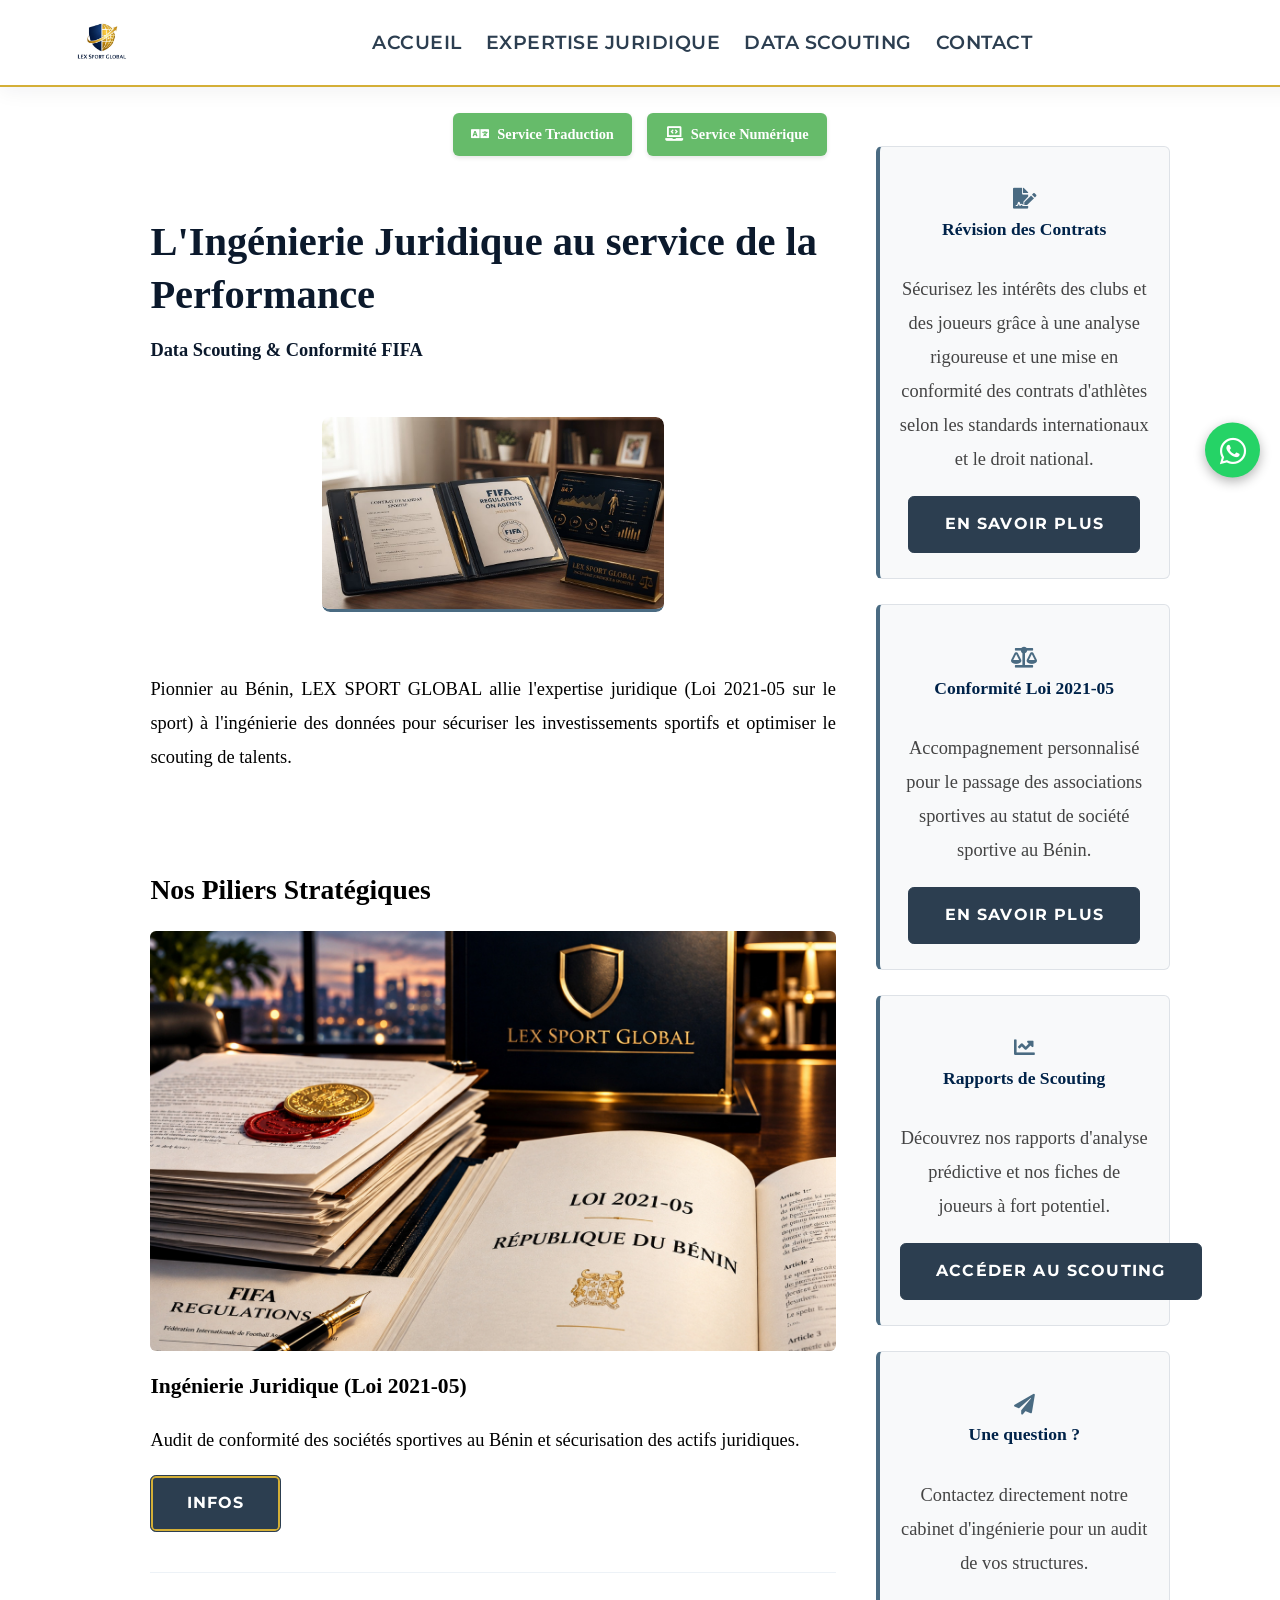
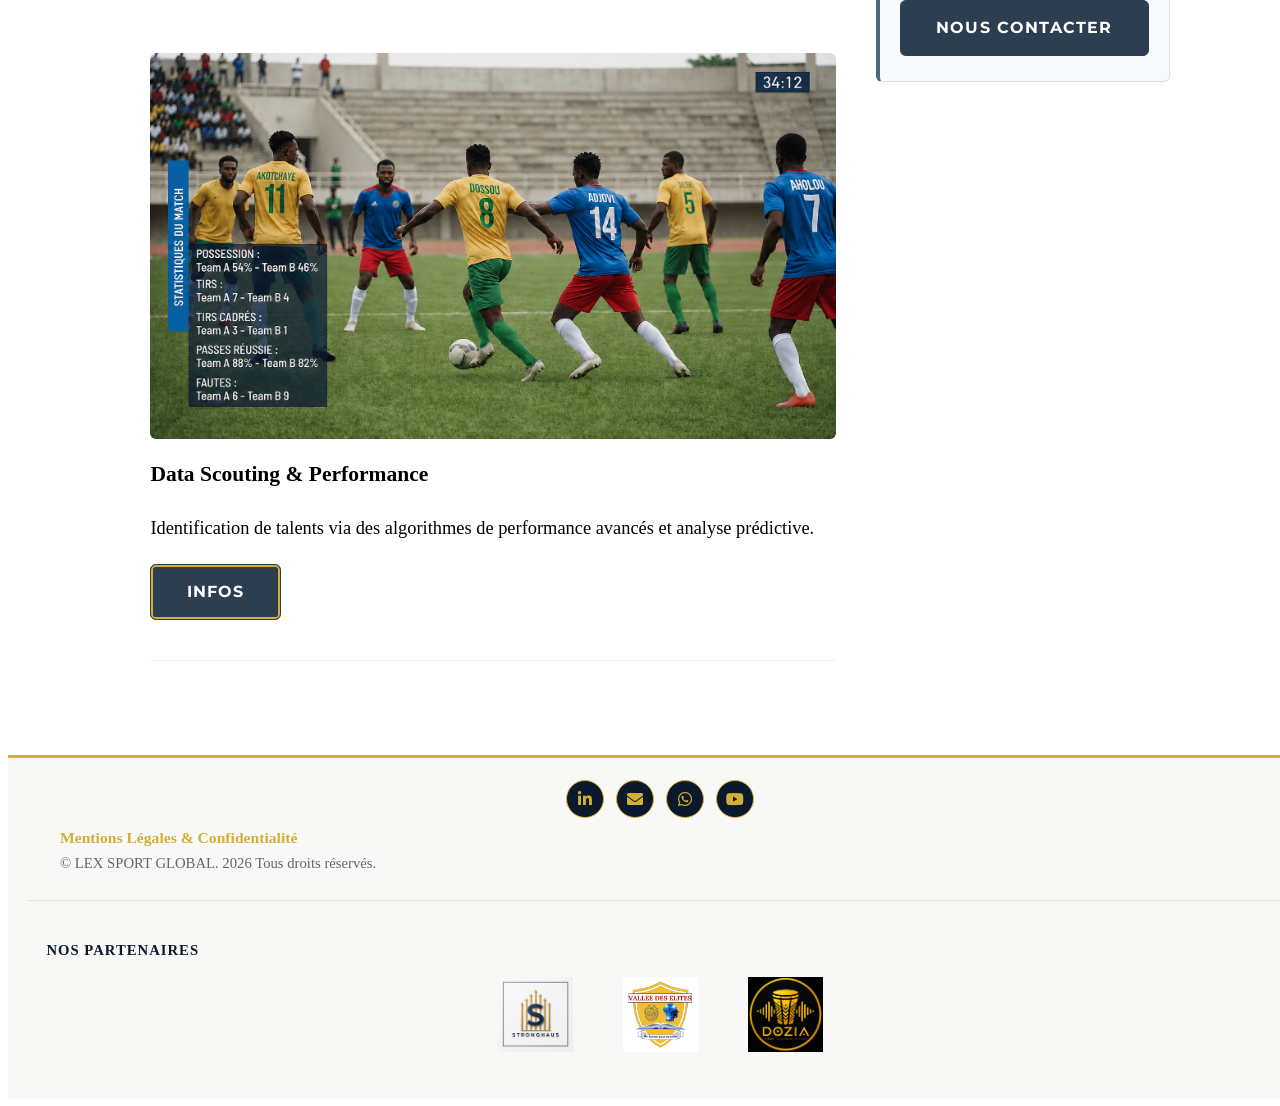
<file: index.html>
<!DOCTYPE HTML>
<html lang="fr">
	<head>
		<title>Lex Sport Global | Droit • Data • Performance</title>
		<meta charset="utf-8" />
		<meta name="viewport" content="width=device-width, initial-scale=1, user-scalable=no" />

	<!-- FAVICONS -->
		<link rel="icon" type="image/x-icon" href="images/favicon.ico">
		<link rel="icon" type="image/svg+xml" href="images/favicon.svg">
		<link rel="apple-touch-icon" href="images/apple-touch-icon.png">
		
		<link rel="stylesheet" href="assets/css/fontawesome-all.min.css" />
		<link rel="stylesheet" href="assets/css/main.css" />

		<!-- Styles spécifiques pour la disposition 70/30 & Ajustements Bannière -->
		<style>
			/* Agencement 70/30 pour ordinateurs et grands écrans */
			@media screen and (min-width: 981px) {
				.page-layout-container {
					display: flex;
					gap: 40px;
					align-items: flex-start;
				}
				.main-content-70 {
					flex: 0 0 70%;
					max-width: 70%;
				}
				.sidebar-30 {
					flex: 0 0 30%;
					max-width: 30%;
				}
			}

			/* Repli sur 100% de largeur pour tablettes et mobiles */
			@media screen and (max-width: 980px) {
				.page-layout-container {
					display: block;
				}
				.main-content-70,
				.sidebar-30 {
					width: 100%;
					max-width: 100%;
				}
				.sidebar-30 {
					margin-top: 40px;
				}
			}

			/* Style conteneur d'encadré pour la colonne de droite (Centré et couleurs sobres) */
			.sidebar-box {
				background-color: #f8f9fa;
				border: 1px solid rgba(0, 35, 73, 0.1);
				border-left: 4px solid #4A6B82; /* Remplacement de l'or par un bleu ardoise sobre */
				padding: 25px 20px;
				border-radius: 6px;
				margin-bottom: 25px;
				text-align: center; 
				
				/* Centre les textes et éléments internes */
				display: flex;
				flex-direction: column;
				align-items: center;
				justify-content: center;
			}
			.sidebar-box h3 {
				color: #002349;
				margin-bottom: 12px;
				font-size: 1.1rem;
				text-align: center;
				width: 100%;
			}
			.sidebar-box h3 i {
				display: block;
				margin: 0 auto 8px auto;
				color: #4A6B82; /* Icône sobre harmonisée */
				font-size: 1.3rem;
			}
			.sidebar-box p {
				font-size: 0.9rem;
				line-height: 1.6;
				color: #444;
				text-align: center;
				margin-bottom: 20px;
			}
			
			/* Centrage et harmonisation sobre des boutons de la sidebar */
			.sidebar-box .button {
				display: inline-flex;
				align-items: center;
				justify-content: center;
				margin: 0 auto;
				background-color: #2C3E50 !important; /* Gris-bleu foncé neutre et professionnel */
				color: #ffffff !important;
				border: 1px solid #2C3E50 !important;
				box-shadow: none !important;
				transition: background-color 0.3s ease, border-color 0.3s ease;
			}
			.sidebar-box .button:hover {
				background-color: #1A252F !important;
				border-color: #1A252F !important;
			}

			/* --- CORRECTION : Suppression des puces sur les actions --- */
			.actions {
				list-style: none;
				padding: 0;
				margin: 0;
			}
			
			/* Harmonisation sobre des boutons généraux de la page */
			.actions .button {
				background-color: #2C3E50 !important;
				color: #ffffff !important;
				border: 1px solid #2C3E50 !important;
			}
			.actions .button:hover {
				background-color: #1A252F !important;
				border-color: #1A252F !important;
			}

			/* --- AJUSTEMENTS DEMANDÉS (ACCUEIL) --- */
			/* 1. Centrage et rapprochement du Titre et du Sous-titre */
			.banner-custom .banner-title {
				text-align: center;
				margin-bottom: 10px; /* Réduit pour rapprocher de l'image */
			}
			.banner-custom .banner-title h1 {
				margin-bottom: 5px;
			}

			/* 2. Image Cover ultra-large et rapprochée des textes sur PC */
			.cover-image-container {
				display: flex;
				justify-content: center;
				margin: 10px 0; /* Marges réduites pour rapprocher des textes haut et bas */
			}
			.cover-image-container img {
				width: 100%; /* Largeur maximale sur PC */
				max-height: 560px; /* Hauteur généreuse */
				object-fit: cover;
				border-radius: 8px;
				border-bottom: 3px solid #4A6B82; /* Remplacement de la bordure dorée */
				box-shadow: 0 10px 25px rgba(0,0,0,0.15);
			}

			.banner-body {
				margin-top: 10px; /* Rapproche le texte du dessous de l'image */
			}

			/* Adaptation mobile pour l'image cover (réglages maintenus) */
			@media screen and (max-width: 736px) {
				.cover-image-container img {
					width: 100%;
					max-height: 300px;
				}
			}
			/* --- BOUTONS SERVICES PERSONNELS --- */
.personal-services {
    display: flex;
    justify-content: center;
    gap: 15px;
    padding: 15px 20px 0 20px;
    margin-bottom: -10px; /* Réduit l'espace avant le contenu principal */
}
.btn-perso {
    background-color: #66bb6a !important; /* Vert clair */
    color: #ffffff !important;
    padding: 8px 18px;
    border-radius: 6px;
    text-decoration: none;
    font-weight: 600;
    font-size: 0.9rem;
    display: inline-flex;
    align-items: center;
    border: none;
    box-shadow: 0 2px 4px rgba(0,0,0,0.1);
    transition: opacity 0.3s ease;
}
.btn-perso i {
    margin-right: 8px; /* Espace entre l'icône et le texte */
}
.btn-perso:hover {
    opacity: 0.85; /* Effet visuel au survol */
}

/* Adaptation pour les téléphones portables */
@media screen and (max-width: 736px) {
    .personal-services {
        flex-direction: column;
        align-items: center;
        gap: 10px;
    }
    .btn-perso {
        width: 100%;
        justify-content: center;
    }
}
		</style>

		<!-- Google tag (gtag.js) -->
		<script async src="https://www.googletagmanager.com/gtag/js?id=G-VKBQS18D5E"></script>
		<script>
		  window.dataLayer = window.dataLayer || [];
		  function gtag(){dataLayer.push(arguments);}
		  gtag('js', new Date());

		  gtag('config', 'G-VKBQS18D5E');
		</script>
		<!-- Import de la police Montserrat -->
		<link rel="preconnect" href="https://fonts.googleapis.com">
		<link rel="preconnect" href="https://fonts.gstatic.com" crossorigin>
		<link href="https://fonts.googleapis.com/css2?family=Montserrat:wght@400;500;600;700&display=swap" rel="stylesheet">
	</head>
	<body class="is-preload">

		<div id="wrapper">

			<!-- Header Horizontal -->
			<header id="header">
				<div class="header-container">
					<!-- Logo -->
					<a href="index.html" class="logo">
                         <img src="images/logo_final.jpg" alt="Logo LEX SPORT GLOBAL" style="height: 38px;" />
                    </a>

					<!-- Menu Navigation -->
					<nav id="menu-nav">
						<ul>
							<li><a href="index.html">Accueil</a></li>
							<li><a href="generic.html">Expertise Juridique</a></li>
							<li><a href="scouting.html">Data Scouting</a></li> 
							<li><a href="contact.html">Contact</a></li>
						</ul>
					</nav>

					<div class="header-right">
						
						<!-- Bouton Hamburger Mobile -->
						<button class="nav-toggle" id="navToggle" aria-label="Toggle Menu">
							<i class="fas fa-bars"></i>
						</button>
					</div>
				</div>
			</header>
			
            <!-- BOUTONS SERVICES PERSONNELS (Sous le menu) -->
               <div class="personal-services">
                  <a href="https://wa.me/2290197328579?text=Bonjour,%20je%20souhaiterais%20avoir%20des%20informations%20sur%20votre%20service%20de%20traduction." class="btn-perso" target="_blank" rel="noopener noreferrer">
                  <i class="fas fa-language"></i> Service Traduction
                  </a>
                  <a href="https://wa.me/2290197328579?text=Bonjour,%20je%20souhaiterais%20avoir%20des%20informations%20sur%20vos%20services%20numériques." class="btn-perso" target="_blank" rel="noopener noreferrer">
                  <i class="fas fa-laptop-code"></i> Service Numérique
                 </a>
               </div>
			<!-- Contenu principal -->
			<div id="main">
				<div class="inner">

					<!-- Structure globale 70% à gauche / 30% à droite -->
					<div class="page-layout-container">

						<!-- COLONNE PRINCIPALE (70% de la largeur sur PC) -->
						<main class="main-content-70">

							<!-- Banner Section -->
							<section id="banner" class="banner-custom">
							  <!-- 1. Titre & Sous-titre (Centrés) -->
							  <div class="banner-title">
							    <h1>
							      L'Ingénierie Juridique au service de la Performance
							    </h1>
							    <p class="subtitle-tagline">
							      Data Scouting &amp; Conformité FIFA
							    </p>
							  </div>

							  <!-- 2. Image Cover Agrandie, Élargie et Rapprochée -->
							  <div class="cover-image-container">
							    <img src="images/cover.jpg" alt="Lex Sport Global - Expertise Juridique et Data" />
							  </div>

							  <!-- 3. Paragraphe de texte -->
							  <div class="banner-body">
							    <p class="lang-fr">
							      Pionnier au Bénin, LEX SPORT GLOBAL allie l'expertise juridique (Loi 2021-05 sur le sport) à l'ingénierie des données pour sécuriser les investissements sportifs et optimiser le scouting de talents.
							    </p>
							  </div>
							</section>

							<!-- Section Piliers Stratégiques -->
							<section>
								<header class="major">
									<h2>Nos Piliers Stratégiques</h2>
								</header>
								<div class="posts">
									<!-- Article 1 -->
									<article>
										<a href="generic.html" class="image">
											<img src="images/expertise_legal.jpg" alt="Ingénierie Juridique" />
										</a>
										<h3>Ingénierie Juridique (Loi 2021-05)</h3>
										<p class="lang-fr">Audit de conformité des sociétés sportives au Bénin et sécurisation des actifs juridiques.</p>
										<div class="actions">
											<a href="generic.html" class="button">Infos</a>
										</div>
									</article>
									<!-- Article 2 -->
									<article>
										<a href="scouting.html" class="image">
											<img src="images/scouting_data.jpg" alt="Data Scouting" />
										</a>
										<h3>Data Scouting & Performance</h3>
										<p class="lang-fr">Identification de talents via des algorithmes de performance avancés et analyse prédictive.</p>
										<div class="actions">
											<a href="scouting.html" class="button">Infos</a>
										</div>
									</article>
								</div>
							</section>

						</main>

						<!-- COLONNE LATÉRALE / SIDEBAR (30% de la largeur sur PC) -->
						<aside class="sidebar-30">
							
							<!-- Nouveau bloc : Révision des contrats des athlètes -->
							<div class="sidebar-box">
								<h3><i class="fas fa-file-signature"></i> Révision des Contrats</h3>
								<p>Sécurisez les intérêts des clubs et des joueurs grâce à une analyse rigoureuse et une mise en conformité des contrats d'athlètes selon les standards internationaux et le droit national.</p>
								<a href="generic.html" class="button small">En savoir plus</a>
							</div>

							<div class="sidebar-box">
								<h3><i class="fas fa-balance-scale"></i> Conformité Loi 2021-05</h3>
								<p>Accompagnement personnalisé pour le passage des associations sportives au statut de société sportive au Bénin.</p>
								<a href="generic.html" class="button small">En savoir plus</a>
							</div>

							<div class="sidebar-box">
								<h3><i class="fas fa-chart-line"></i> Rapports de Scouting</h3>
								<p>Découvrez nos rapports d'analyse prédictive et nos fiches de joueurs à fort potentiel.</p>
								<a href="scouting.html" class="button small">Accéder au Scouting</a>
							</div>

							<div class="sidebar-box">
								<h3><i class="fas fa-paper-plane"></i> Une question ?</h3>
								<p>Contactez directement notre cabinet d'ingénierie pour un audit de vos structures.</p>
								<a href="contact.html" class="button small">Nous contacter</a>
							</div>

						</aside>

					</div> <!-- Fin .page-layout-container -->

				</div>
			</div>

			<!-- Footer -->
			<footer id="footer">
				<div class="inner">
					<ul class="icons">
						<li><a href="https://www.linkedin.com/company/lexsportglobal/?viewAsMember=true" target="_blank" rel="noopener noreferrer" class="icon brands fa-linkedin-in"><span class="label">LinkedIn</span></a></li>
						<li><a href="mailto:lexsportglobal.contact@gmail.com" target="_blank" rel="noopener noreferrer" class="icon solid fa-envelope"><span class="label">Email</span></a></li>
						<li><a href="https://wa.me/2290196454539?text=Bonjour%20LEX%20SPORT%20GLOBAL,%20je%20souhaiterais%20en%20savoir%20plus%20sur%20vos%20services%20d'audit." target="_blank" rel="noopener noreferrer" class="icon brands fa-whatsapp"><span class="label">WhatsApp</span></a></li>
						<li><a href="https://youtube.com" target="_blank" rel="noopener noreferrer" class="icon brands fa-youtube"><span class="label">YouTube</span></a></li>
					</ul>
					<p><a href="legales.html">Mentions Légales & Confidentialité</a></p>
					<p class="copyright">&copy; LEX SPORT GLOBAL. 2026 Tous droits réservés.</p>
				</div>

				<!-- Section Partenaires -->
				<section class="partners-section">
				    <h2>Nos Partenaires</h2>
				    <div class="partners-grid">
				        <div class="partner-item">
				            <img src="images/Stronghaus-logo.png" alt="Stronghaus" />
				        </div>
				        <div class="partner-item">
				            <img src="images/vallée_des_elites.png" alt="Vallée des Elites" />
				        </div>
				        <div class="partner-item">
				            <img src="images/dozia logo.png" alt="Dozia" />
				        </div>
				    </div>
				</section>
			</footer>
		</div>

		<!-- Bulle Flottante WhatsApp -->
		<a href="https://wa.me/2290196454539?text=Demande%20d'information" class="whatsapp-float" aria-label="Contact WhatsApp">
			<i class="fab fa-whatsapp"></i>
		</a>
          <!-- Scripts -->
		<script src="assets/js/jquery.min.js"></script>
		<script src="assets/js/browser.min.js"></script>
		<script src="assets/js/breakpoints.min.js"></script>
		<script src="assets/js/util.js"></script>
		<script src="assets/js/main.js"></script>
		<script src="assets/js/hamburger.js"></script>
	</body>
</html>
</file>
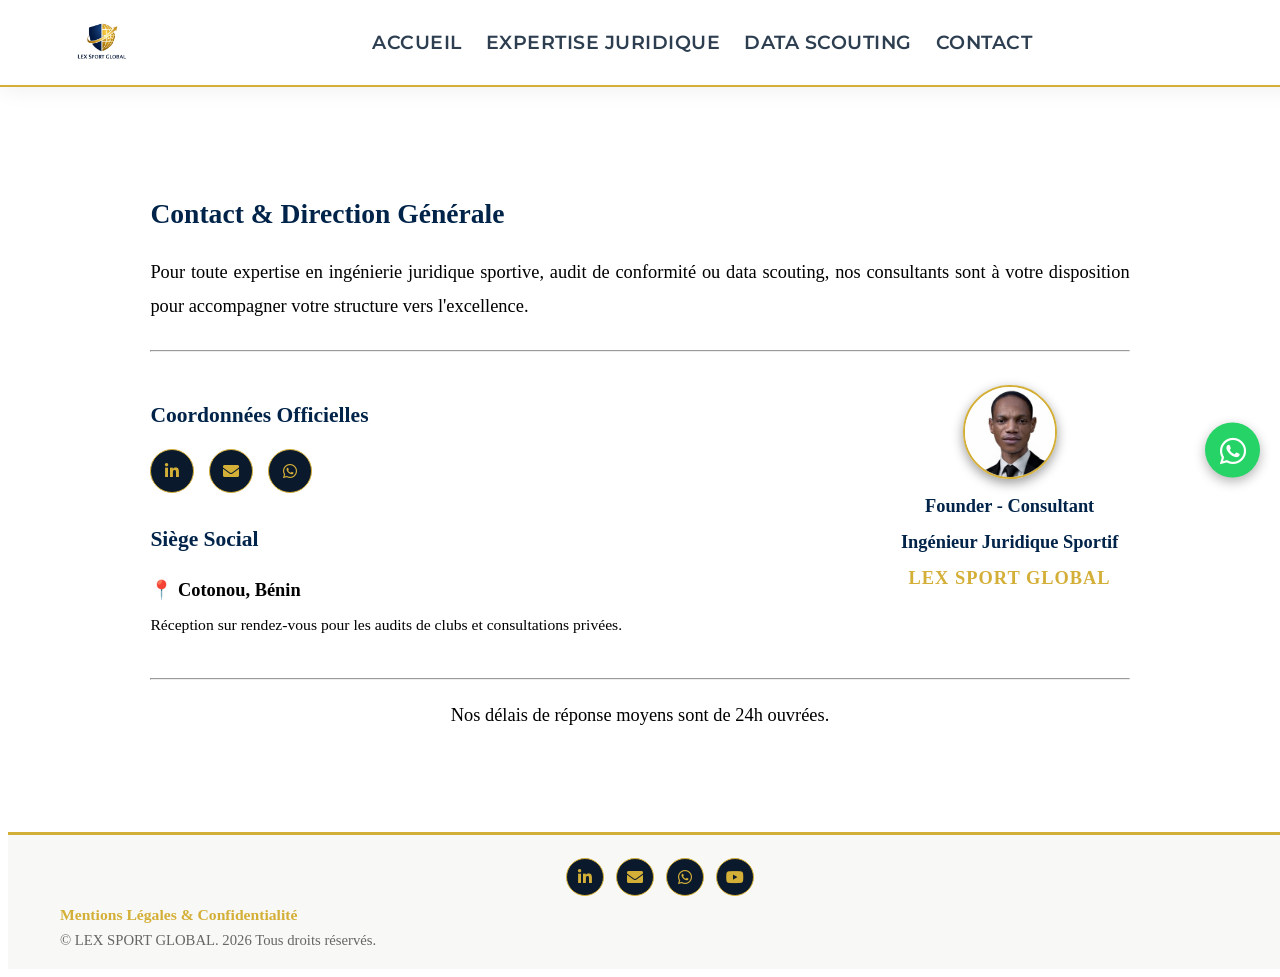
<file: contact.html>
<!DOCTYPE HTML>
<html lang="fr">
	<head>
		<title>Contact | LEX SPORT GLOBAL</title>
		<meta charset="utf-8" />
		<meta name="viewport" content="width=device-width, initial-scale=1, user-scalable=no" />

		<!-- FAVICONS -->
        <link rel="icon" type="image/x-icon" href="favicon.ico">
        <link rel="icon" type="image/svg+xml" href="favicon.svg">
        <link rel="apple-touch-icon" href="apple-touch-icon.png">
	
		<link rel="stylesheet" href="assets/css/fontawesome-all.min.css" />
		<link rel="stylesheet" href="assets/css/main.css" />

		<style>
			/* --- ALIGNEMENT ET STYLE CONTACT --- */
			.contact-profile-container {
				display: flex;
				justify-content: space-between;
				align-items: flex-start;
				gap: 40px;
				margin-top: 10px;
			}

			.contact-details {
				flex: 1;
			}

			/* Alignement spécifique des icônes sous Coordonnées Officielles */
			.contact-details ul.contact-icons {
				justify-content: flex-start !important;
				margin: 1em 0 1.5em 0 !important;
			}

			/* Liste des coordonnées : Alignement strict des icônes et du texte */
			.contact-list {
				list-style: none !important;
				padding-left: 0 !important;
				margin-left: 0 !important;
			}

			.contact-list li {
				display: flex;
				align-items: center;
				margin-bottom: 12px;
				font-size: 0.95em;
			}

			.contact-list li i {
				width: 25px; /* Largeur fixe pour aligner parfaitement le début de chaque texte */
				text-align: center;
				margin-right: 12px;
				color: #D4AF37; /* Couleur dorée pour les icônes */
				font-size: 1.1em;
				flex-shrink: 0;
			}

			/* Supprime le soulignement et gère la couleur des liens */
			.contact-list li a {
				text-decoration: none !important;
				border-bottom: none !important;
				color: #002349 !important; /* Bleu-nuit */
				font-weight: 600;
				transition: color 0.3s ease;
			}

			.contact-list li a:hover {
				color: #D4AF37 !important; /* Devient doré au survol */
			}

			/* Bloc Profil Directeur à Droite */
			.director-profile {
				flex: 0 0 240px;
				text-align: center;
				padding-top: 5px;
			}

			.profile-card img {
				width: 90px !important;
				height: 90px !important;
				object-fit: cover;
				border-radius: 50%;
				border: 2px solid #D4AF37;
				display: block;
				margin: 0 auto 10px auto;
				box-shadow: 0 4px 12px rgba(0, 0, 0, 0.4);
			}

			.profile-info {
				display: flex;
				flex-direction: column;
				align-items: center;
			}

			.profile-info p {
				margin: 0;
				line-height: 1.3;
				text-align: center !important;
			}

			.profile-title {
				font-weight: 700;
				color: #002349; /* Bleu-nuit */
				font-size: 0.88em;
				display: block;
				margin-bottom: 2px !important;
			}

			.profile-company {
				color: #D4AF37;
				font-weight: 800;
				font-size: 0.85em;
				letter-spacing: 1px;
				display: block;
				margin-top: 4px;
			}

			/* Footer : Liens sans soulignement et dorés */
			#footer p a {
				color: #D4AF37 !important;
				font-weight: 800 !important;
				text-decoration: none !important;
				border-bottom: none !important;
			}
			#footer p a:hover {
				color: #C5A05F !important;
			}

			@media screen and (max-width: 736px) {
				.contact-profile-container {
					flex-direction: column-reverse;
					align-items: stretch;
				}
				.director-profile {
					flex: 1 1 auto;
					margin-bottom: 25px;
				}
				.contact-details ul.contact-icons {
					justify-content: flex-start !important;
				}
			}
		</style>
		
		<!-- Google tag (gtag.js) -->
		<script async src="https://www.googletagmanager.com/gtag/js?id=G-VKBQS18D5E"></script>
		<script>
		  window.dataLayer = window.dataLayer || [];
		  function gtag(){dataLayer.push(arguments);}
		  gtag('js', new Date());

		  gtag('config', 'G-VKBQS18D5E');
		</script>
		<!-- Import de la police Montserrat -->
		<link rel="preconnect" href="https://fonts.googleapis.com">
		<link rel="preconnect" href="https://fonts.gstatic.com" crossorigin>
		<link href="https://fonts.googleapis.com/css2?family=Montserrat:wght@400;500;600;700&display=swap" rel="stylesheet">
	</head>
	<body class="is-preload">

		<div id="wrapper">

			<header id="header">
				<div class="header-container">
					<!-- Logo -->
					<a href="index.html" class="logo">
						<img src="images/logo_final.jpg" alt="Logo LEX SPORT GLOBAL" style="height: 38px;" />
					</a>

					<!-- Menu Navigation -->
					<nav id="menu-nav">
						<ul>
							<li><a href="index.html">Accueil</a></li>
							<li><a href="generic.html">Expertise Juridique</a></li>
							<li><a href="scouting.html">Data Scouting</a></li> 
							<li><a href="contact.html">Contact</a></li>
						</ul>
					</nav>

					<div class="header-right">
						<!-- Bouton Hamburger Mobile -->
						<button class="nav-toggle" id="navToggle" aria-label="Toggle Menu">
							<i class="fas fa-bars"></i>
						</button>
					</div>
				</div>
			</header>

			<!-- Contenu principal -->
			<div id="main">
				<div class="inner">

					<section>
						<header class="main">
							<h1 class="page-title-small" style="color: #002349;">Contact & Direction Générale</h1>
						</header>
						
						<p style="margin-bottom: 0.5em;">Pour toute expertise en ingénierie juridique sportive, audit de conformité ou data scouting, nos consultants sont à votre disposition pour accompagner votre structure vers l'excellence.</p>

						<hr class="major" style="margin: 1.5em 0;" />

						<!-- Layout Contact + Photo Alignée à Droite -->
						<div class="contact-profile-container">
							
							<!-- Bloc Contact & Siège (Gauche) -->
							<div class="contact-details">
								<h3 class="section-title-small" style="color: #002349; margin-bottom: 0.8em;">Coordonnées Officielles</h3>
								
								<!-- Bloc Réseaux & Contact (Alignés à gauche avec la classe label) -->
								<ul class="contact-icons">
									<li><a href="https://www.linkedin.com/company/lexsportglobal/?viewAsMember=true" target="_blank" rel="noopener noreferrer" class="icon brands fa-linkedin-in"><span class="label">LinkedIn</span></a></li>
									<li><a href="mailto:lexsportglobal.contact@gmail.com" target="_blank" rel="noopener noreferrer" class="icon solid fa-envelope"><span class="label">Email</span></a></li>
									<li><a href="https://wa.me/2290196454539?text=Bonjour%20LEX%20SPORT%20GLOBAL,%20je%20souhaiterais%20en%20savoir%20plus%20sur%20vos%20services%20d'audit." target="_blank" rel="noopener noreferrer" class="icon brands fa-whatsapp"><span class="label">WhatsApp</span></a></li>
								</ul>

								<h3 class="section-title-small" style="margin-top: 1.5em; color: #002349; margin-bottom: 0.8em;">Siège Social</h3>
								<p style="margin-bottom: 0; line-height: 1.4;">📍 <strong>Cotonou, Bénin</strong><br />
								<span style="font-size: 0.85em;">Réception sur rendez-vous pour les audits de clubs et consultations privées.</span></p>
							</div>

							<!-- Bloc Photo ID (Haut Droite) -->
							<div class="director-profile">
								<div class="profile-card">
									<img src="images/director.jpg" alt="Noël S. VODOUESSI" />
									<div class="profile-info">
										<p class="profile-title">Founder - Consultant</p>
										<p class="profile-title">Ingénieur Juridique Sportif</p>
										<p class="profile-company">LEX SPORT GLOBAL</p>
									</div>
								</div>
							</div>

						</div>

						<hr class="major" style="margin: 2em 0 1em 0;" />

						<p style="text-align: center; font-size: 0.85em; margin-bottom: 0;">Nos délais de réponse moyens sont de 24h ouvrées.</p>
					</section>

				</div>
			</div>

			<!-- Footer -->
			<footer id="footer">
				<div class="inner">
					<ul class="icons">
						<li><a href="https://www.linkedin.com/company/lexsportglobal/?viewAsMember=true" target="_blank" rel="noopener noreferrer" class="icon brands fa-linkedin-in"><span class="label">LinkedIn</span></a></li>
						<li><a href="mailto:lexsportglobal.contact@gmail.com" target="_blank" rel="noopener noreferrer" class="icon solid fa-envelope"><span class="label">Email</span></a></li>
						<li><a href="https://wa.me/2290196454539?text=Bonjour%20LEX%20SPORT%20GLOBAL,%20je%20souhaiterais%20en%20savoir%20plus%20sur%20vos%20services%20d'audit." target="_blank" rel="noopener noreferrer" class="icon brands fa-whatsapp"><span class="label">WhatsApp</span></a></li>
						<li><a href="https://youtube.com" target="_blank" rel="noopener noreferrer" class="icon brands fa-youtube"><span class="label">YouTube</span></a></li>
					</ul>
					<p><a href="legales.html">Mentions Légales & Confidentialité</a></p>
					<p class="copyright">&copy; LEX SPORT GLOBAL. 2026 Tous droits réservés.</p>
				</div>
			</footer>

		</div>

		<!-- Scripts -->
		<script src="assets/js/jquery.min.js"></script>
		<script src="assets/js/browser.min.js"></script>
		<script src="assets/js/breakpoints.min.js"></script>
		<script src="assets/js/util.js"></script>
		<script src="assets/js/main.js"></script>
		
		<!-- Bulle Flottante WhatsApp -->
		<a href="https://wa.me/2290196454539?text=Demande%20d'information" 
		   class="whatsapp-float" 
		   aria-label="Contact WhatsApp">
			<i class="fab fa-whatsapp"></i>
		</a>

	</body>
</html>
</file>
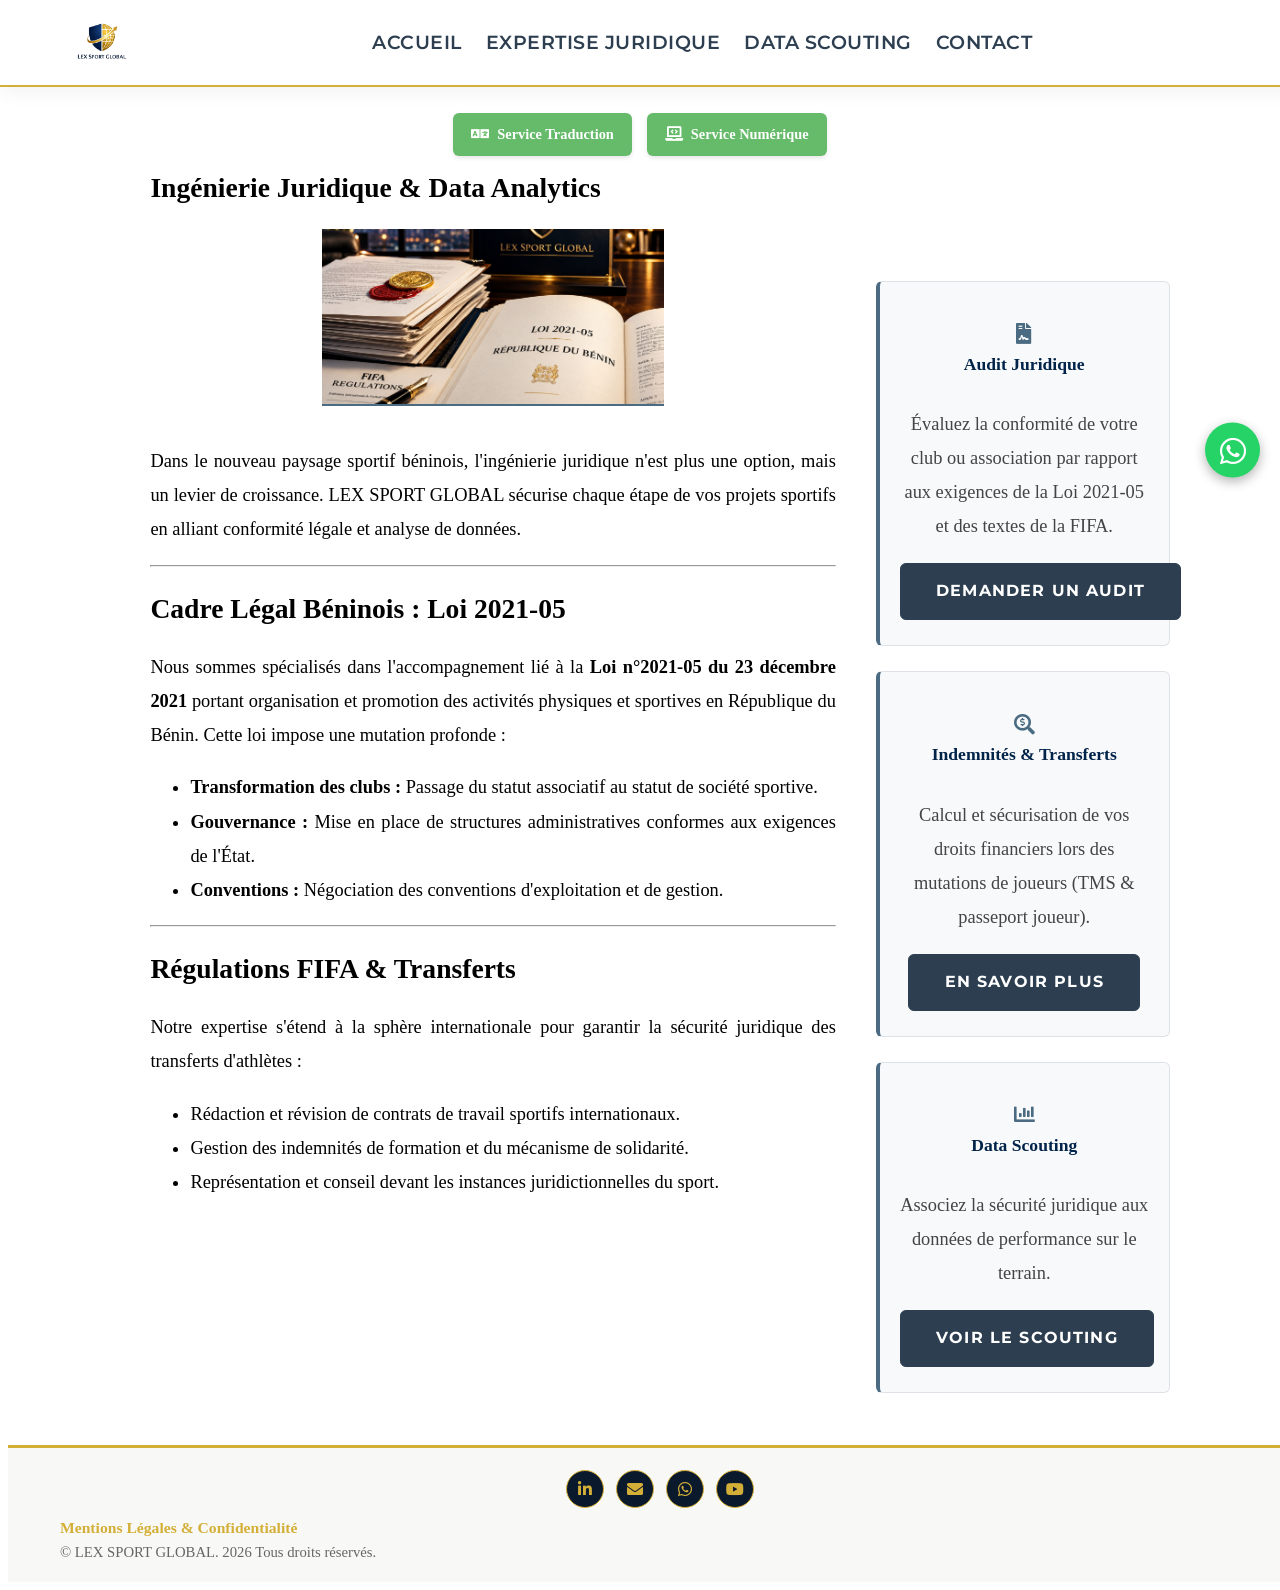
<file: generic.html>
<!DOCTYPE HTML>
<html lang="fr">
	<head>
		<title>Expertise Juridique | LEX SPORT GLOBAL</title>
		<meta charset="utf-8" />
		<meta name="viewport" content="width=device-width, initial-scale=1, user-scalable=no" />

		<!-- FAVICONS -->
         <link rel="icon" type="image/x-icon" href="favicon.ico">
        <link rel="icon" type="image/svg+xml" href="favicon.svg">
        <link rel="apple-touch-icon" href="apple-touch-icon.png">
	
		<link rel="stylesheet" href="assets/css/fontawesome-all.min.css" />
		<link rel="stylesheet" href="assets/css/main.css" />

		<!-- Styles spécifiques pour le layout 70/30, l'image et la sidebar (Harmonisation sobre & centrage) -->
		<style>
			/* Agencement 70/30 pour ordinateur */
			@media screen and (min-width: 981px) {
				.page-layout-container {
					display: flex;
					gap: 40px;
					align-items: flex-start;
				}
				.main-content-70 {
					flex: 0 0 70%;
					max-width: 70%;
				}
				.sidebar-30 {
					flex: 0 0 30%;
					max-width: 30%;
					margin-top: 135px; /* Descend les 3 conteneurs à la hauteur de l'image */
				}
				/* Image réduite à 50% de largeur, centrée et 70% de hauteur sur PC */
				.image-container-centered {
					text-align: center;
					margin: 0 0 1.5em 0;
				}
				.custom-page-image {
					width: 50% !important;
					height: 175px !important; /* 70% des 250px initiaux */
					object-fit: cover;
					border-bottom: 2px solid #4A6B82; /* Remplacement du doré par un bleu ardoise sobre */
					display: inline-block !important;
					margin: 0 auto !important;
				}
			}

			/* Repli sur 100% de largeur pour tablettes et mobiles */
			@media screen and (max-width: 980px) {
				.page-layout-container {
					display: block;
				}
				.main-content-70,
				.sidebar-30 {
					width: 100%;
					max-width: 100%;
				}
				.sidebar-30 {
					margin-top: 40px;
				}
				.image-container-centered {
					text-align: center;
				}
				/* Dimensions conservées sur Mobile / Tablette */
				.custom-page-image {
					width: 100% !important;
					max-height: 250px !important;
					object-fit: cover;
					border-bottom: 2px solid #4A6B82;
					margin: 0 auto !important;
				}
			}

			/* Style conteneur d'encadré pour la colonne de droite (Centrage strict et couleurs sobres) */
			.sidebar-box {
				background-color: #f8f9fa;
				border: 1px solid rgba(0, 35, 73, 0.1);
				border-left: 4px solid #4A6B82; /* Bordure sobre d'accentuation */
				padding: 25px 20px;
				border-radius: 6px;
				margin-bottom: 25px;
				text-align: center; /* Centre l'ensemble des éléments textuels de la box */
				display: flex;
				flex-direction: column;
				align-items: center;
				justify-content: center;
			}
			.sidebar-box h3 {
				color: #002349;
				margin-bottom: 12px;
				font-size: 1.1rem;
				text-align: center;
				width: 100%;
			}
			.sidebar-box h3 i {
				display: block;
				margin: 0 auto 8px auto;
				color: #4A6B82; /* Icône sobre */
				font-size: 1.3rem;
			}
			.sidebar-box p {
				font-size: 0.9rem;
				line-height: 1.6;
				color: #444;
				text-align: center;
				margin-bottom: 20px;
			}

			/* Personnalisation sobre et universelle des boutons (remplacement des styles dorés) */
			.sidebar-box .button {
				display: inline-flex;
				align-items: center;
				justify-content: center;
				margin: 0 auto;
				background-color: #2C3E50 !important; /* Gris-bleu foncé élégant et neutre */
				color: #ffffff !important;
				border: 1px solid #2C3E50 !important;
				box-shadow: none !important;
				transition: background-color 0.3s ease, border-color 0.3s ease;
			}
			
			.sidebar-box .button:hover {
				background-color: #1A252F !important;
				border-color: #1A252F !important;
			}

			/* --- BOUTONS SERVICES PERSONNELS --- */
.personal-services {
    display: flex;
    justify-content: center;
    gap: 15px;
    padding: 15px 20px 0 20px;
    margin-bottom: -10px; /* Réduit l'espace avant le contenu principal */
}
.btn-perso {
    background-color: #66bb6a !important; /* Vert clair */
    color: #ffffff !important;
    padding: 8px 18px;
    border-radius: 6px;
    text-decoration: none;
    font-weight: 600;
    font-size: 0.9rem;
    display: inline-flex;
    align-items: center;
    border: none;
    box-shadow: 0 2px 4px rgba(0,0,0,0.1);
    transition: opacity 0.3s ease;
}
.btn-perso i {
    margin-right: 8px; /* Espace entre l'icône et le texte */
}
.btn-perso:hover {
    opacity: 0.85; /* Effet visuel au survol */
}

/* Adaptation pour les téléphones portables */
@media screen and (max-width: 736px) {
    .personal-services {
        flex-direction: column;
        align-items: center;
        gap: 10px;
    }
    .btn-perso {
        width: 100%;
        justify-content: center;
    }
}
		</style>

		<!-- Google tag (gtag.js) -->
		<script async src="https://www.googletagmanager.com/gtag/js?id=G-VKBQS18D5E"></script>
		<script>
		  window.dataLayer = window.dataLayer || [];
		  function gtag(){dataLayer.push(arguments);}
		  gtag('js', new Date());

		  gtag('config', 'G-VKBQS18D5E');
		</script>
		<!-- Import de la police Montserrat -->
		<link rel="preconnect" href="https://fonts.googleapis.com">
		<link rel="preconnect" href="https://fonts.gstatic.com" crossorigin>
		<link href="https://fonts.googleapis.com/css2?family=Montserrat:wght@400;500;600;700&display=swap" rel="stylesheet">
	</head>
	<body class="is-preload">

		<div id="wrapper">

			<!-- Header Horizontal -->
			<header id="header">
				<div class="header-container">
					<!-- Logo -->
					<a href="index.html" class="logo">
						<img src="images/logo_final.jpg" alt="Logo LEX SPORT GLOBAL" style="height: 38px;" />
					</a>

					<!-- Menu Navigation -->
					<nav id="menu-nav">
						<ul>
							<li><a href="index.html">Accueil</a></li>
							<li><a href="generic.html">Expertise Juridique</a></li>
							<li><a href="scouting.html">Data Scouting</a></li>
							<li><a href="contact.html">Contact</a></li>
						</ul>
					</nav>

					<div class="header-right">
						<!-- Bouton Hamburger Mobile -->
						<button class="nav-toggle" id="navToggle" aria-label="Toggle Menu">
							<i class="fas fa-bars"></i>
						</button>
					</div>
				</div>
			</header>
            <!-- BOUTONS SERVICES PERSONNELS (Sous le menu) -->
               <div class="personal-services">
                  <a href="https://wa.me/2290197328579?text=Bonjour,%20je%20souhaiterais%20avoir%20des%20informations%20sur%20votre%20service%20de%20traduction." class="btn-perso" target="_blank" rel="noopener noreferrer">
                  <i class="fas fa-language"></i> Service Traduction
                  </a>
                  <a href="https://wa.me/2290197328579?text=Bonjour,%20je%20souhaiterais%20avoir%20des%20informations%20sur%20vos%20services%20numériques." class="btn-perso" target="_blank" rel="noopener noreferrer">
                  <i class="fas fa-laptop-code"></i> Service Numérique
                 </a>
               </div>
			<!-- Contenu principal -->
			<div id="main">
				<div class="inner">

					<!-- Disposition Globale 70% à gauche / 30% à droite -->
					<div class="page-layout-container">

						<!-- COLONNE PRINCIPALE (70% de la largeur sur PC) -->
						<main class="main-content-70">
							<section>
								<header class="main">
									<h1>Ingénierie Juridique & Data Analytics</h1>
								</header>

								<div class="image-container-centered">
									<span class="image main" style="display: inline-block; width: 100%; margin: 0;">
										<img src="images/expertise_legal.jpg" 
											 alt="Ingénierie Juridique" 
											 class="custom-page-image" />
									</span>
								</div>

								<p>Dans le nouveau paysage sportif béninois, l'ingénierie juridique n'est plus une option, mais un levier de croissance. LEX SPORT GLOBAL sécurise chaque étape de vos projets sportifs en alliant conformité légale et analyse de données.</p>

								<hr class="major" />

								<h2>Cadre Légal Béninois : Loi 2021-05</h2>
								<p>Nous sommes spécialisés dans l'accompagnement lié à la <b>Loi n°2021-05 du 23 décembre 2021</b> portant organisation et promotion des activités physiques et sportives en République du Bénin. Cette loi impose une mutation profonde :</p>
								<ul>
									<li><strong>Transformation des clubs :</strong> Passage du statut associatif au statut de société sportive.</li>
									<li><strong>Gouvernance :</strong> Mise en place de structures administratives conformes aux exigences de l'État.</li>
									<li><strong>Conventions :</strong> Négociation des conventions d'exploitation et de gestion.</li>
								</ul>

								<hr class="major" />

								<h2>Régulations FIFA & Transferts</h2>
								<p>Notre expertise s'étend à la sphère internationale pour garantir la sécurité juridique des transferts d'athlètes :</p>
								<ul>
									<li>Rédaction et révision de contrats de travail sportifs internationaux.</li>
									<li>Gestion des indemnités de formation et du mécanisme de solidarité.</li>
									<li>Représentation et conseil devant les instances juridictionnelles du sport.</li>
								</ul>

							</section>
						</main>

						<!-- COLONNE LATÉRALE / SIDEBAR (30% de la largeur sur PC) -->
						<aside class="sidebar-30">
							
							<div class="sidebar-box">
								<h3><i class="fas fa-file-contract"></i>Audit Juridique</h3>
								<p>Évaluez la conformité de votre club ou association par rapport aux exigences de la Loi 2021-05 et des textes de la FIFA.</p>
								<a href="contact.html" class="button primary small">Demander un Audit</a>
							</div>

							<div class="sidebar-box">
								<h3><i class="fas fa-search-dollar"></i>Indemnités & Transferts</h3>
								<p>Calcul et sécurisation de vos droits financiers lors des mutations de joueurs (TMS & passeport joueur).</p>
								<a href="contact.html" class="button small">En savoir plus</a>
							</div>

							<div class="sidebar-box">
								<h3><i class="fas fa-chart-bar"></i>Data Scouting</h3>
								<p>Associez la sécurité juridique aux données de performance sur le terrain.</p>
								<a href="scouting.html" class="button small">Voir le Scouting</a>
							</div>

						</aside>

					</div> <!-- Fin .page-layout-container -->

				</div>
			</div>

			<!-- Footer -->
			<footer id="footer">
				<div class="inner">
					<ul class="icons">
						<li><a href="https://www.linkedin.com/company/lexsportglobal/?viewAsMember=true" target="_blank" rel="noopener noreferrer" class="icon brands fa-linkedin-in"><span class="label">LinkedIn</span></a></li>
						<li><a href="mailto:lexsportglobal.contact@gmail.com" target="_blank" rel="noopener noreferrer" class="icon solid fa-envelope"><span class="label">Email</span></a></li>
						<li><a href="https://wa.me/2290196454539?text=Bonjour%20LEX%20SPORT%20GLOBAL,%20je%20souhaiterais%20en%20savoir%20plus%20sur%20vos%20services%20d'audit." target="_blank" rel="noopener noreferrer" class="icon brands fa-whatsapp"><span class="label">WhatsApp</span></a></li>
						<li><a href="https://youtube.com" target="_blank" rel="noopener noreferrer" class="icon brands fa-youtube"><span class="label">YouTube</span></a></li>
					</ul>
					<p><a href="legales.html">Mentions Légales & Confidentialité</a></p>
					<p class="copyright">&copy; LEX SPORT GLOBAL. 2026 Tous droits réservés.</p>
				</div>
			</footer>

		</div>

		<!-- Bulle Flottante WhatsApp (Milieu Droite) -->
		<a href="https://wa.me/2290196454539?text=Demande%20d'information" 
		   class="whatsapp-float" 
		   aria-label="Contact WhatsApp">
			<i class="fab fa-whatsapp"></i>
		</a>

		<!-- Scripts -->
		<script src="assets/js/jquery.min.js"></script>
		<script src="assets/js/browser.min.js"></script>
		<script src="assets/js/breakpoints.min.js"></script>
		<script src="assets/js/util.js"></script>
		<script src="assets/js/main.js"></script>
		<script src="assets/js/hamburger.js"></script>
	</body>
</html>
</file>
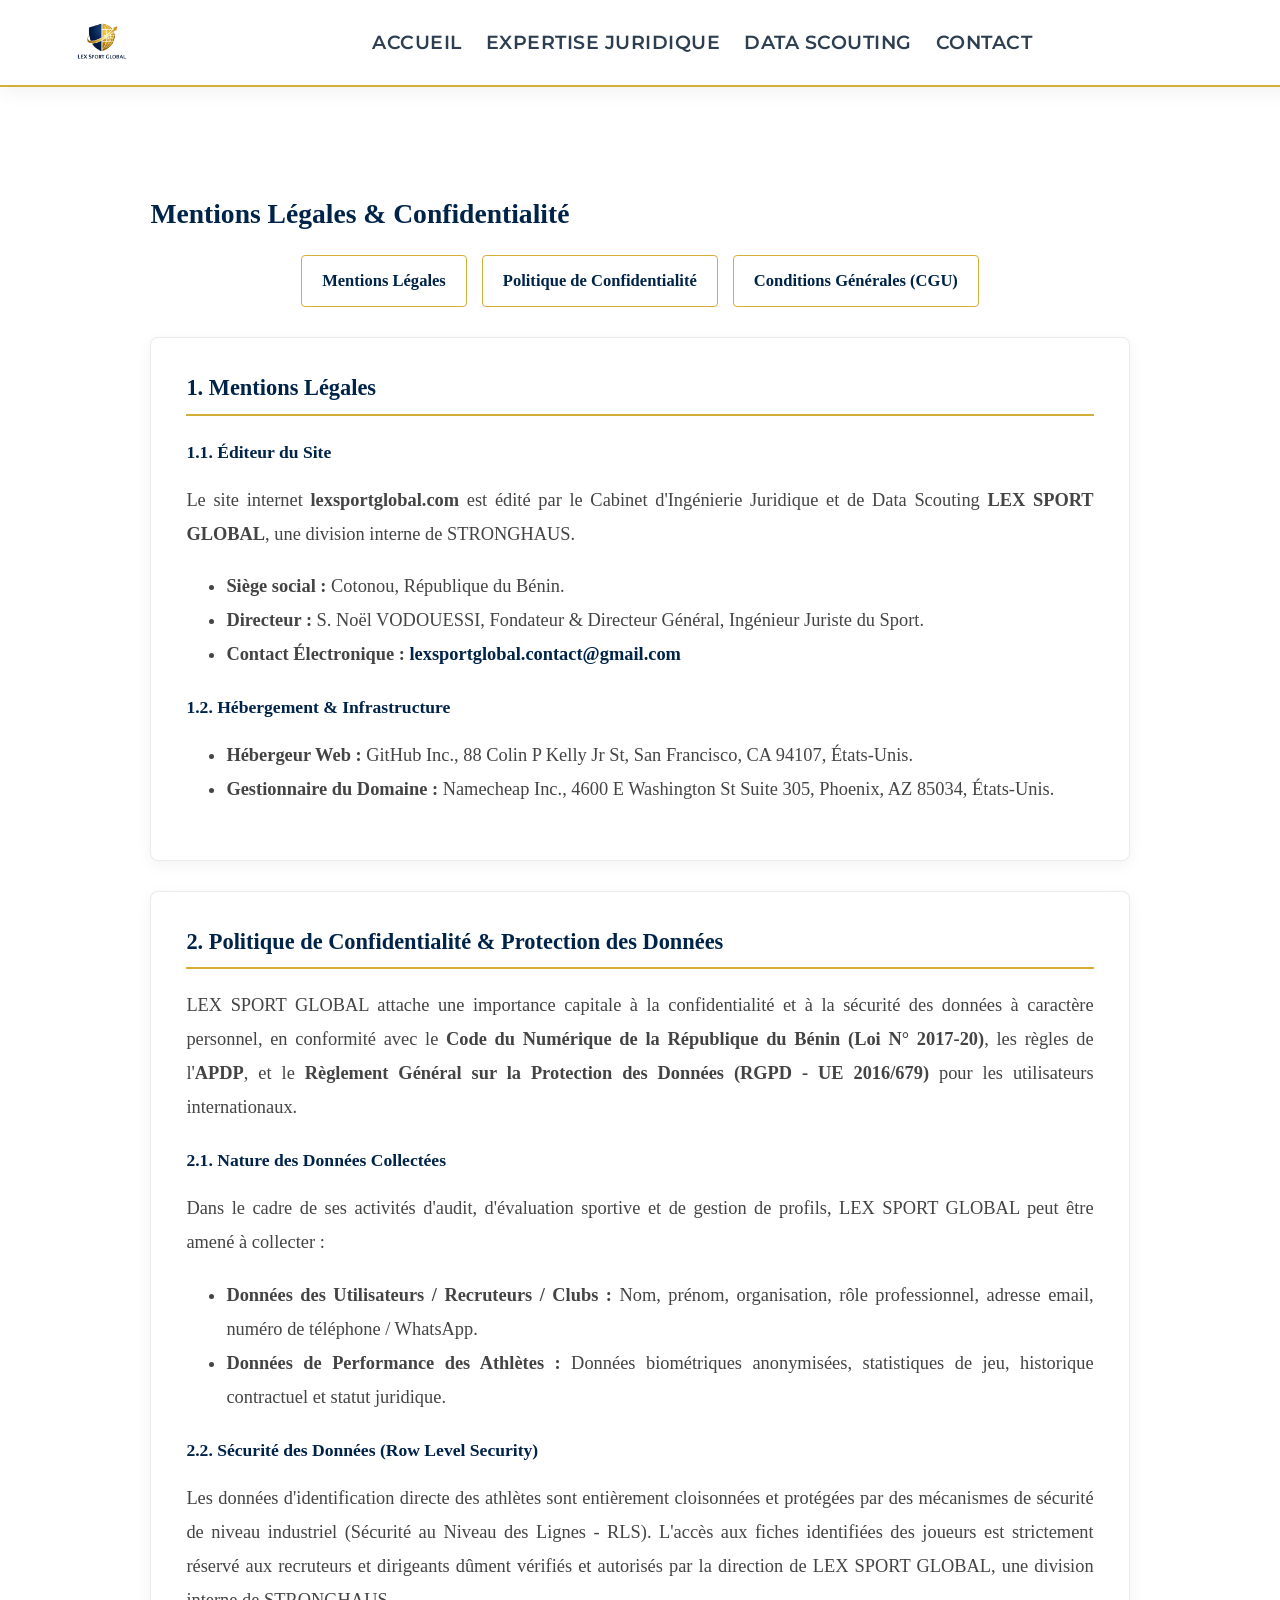
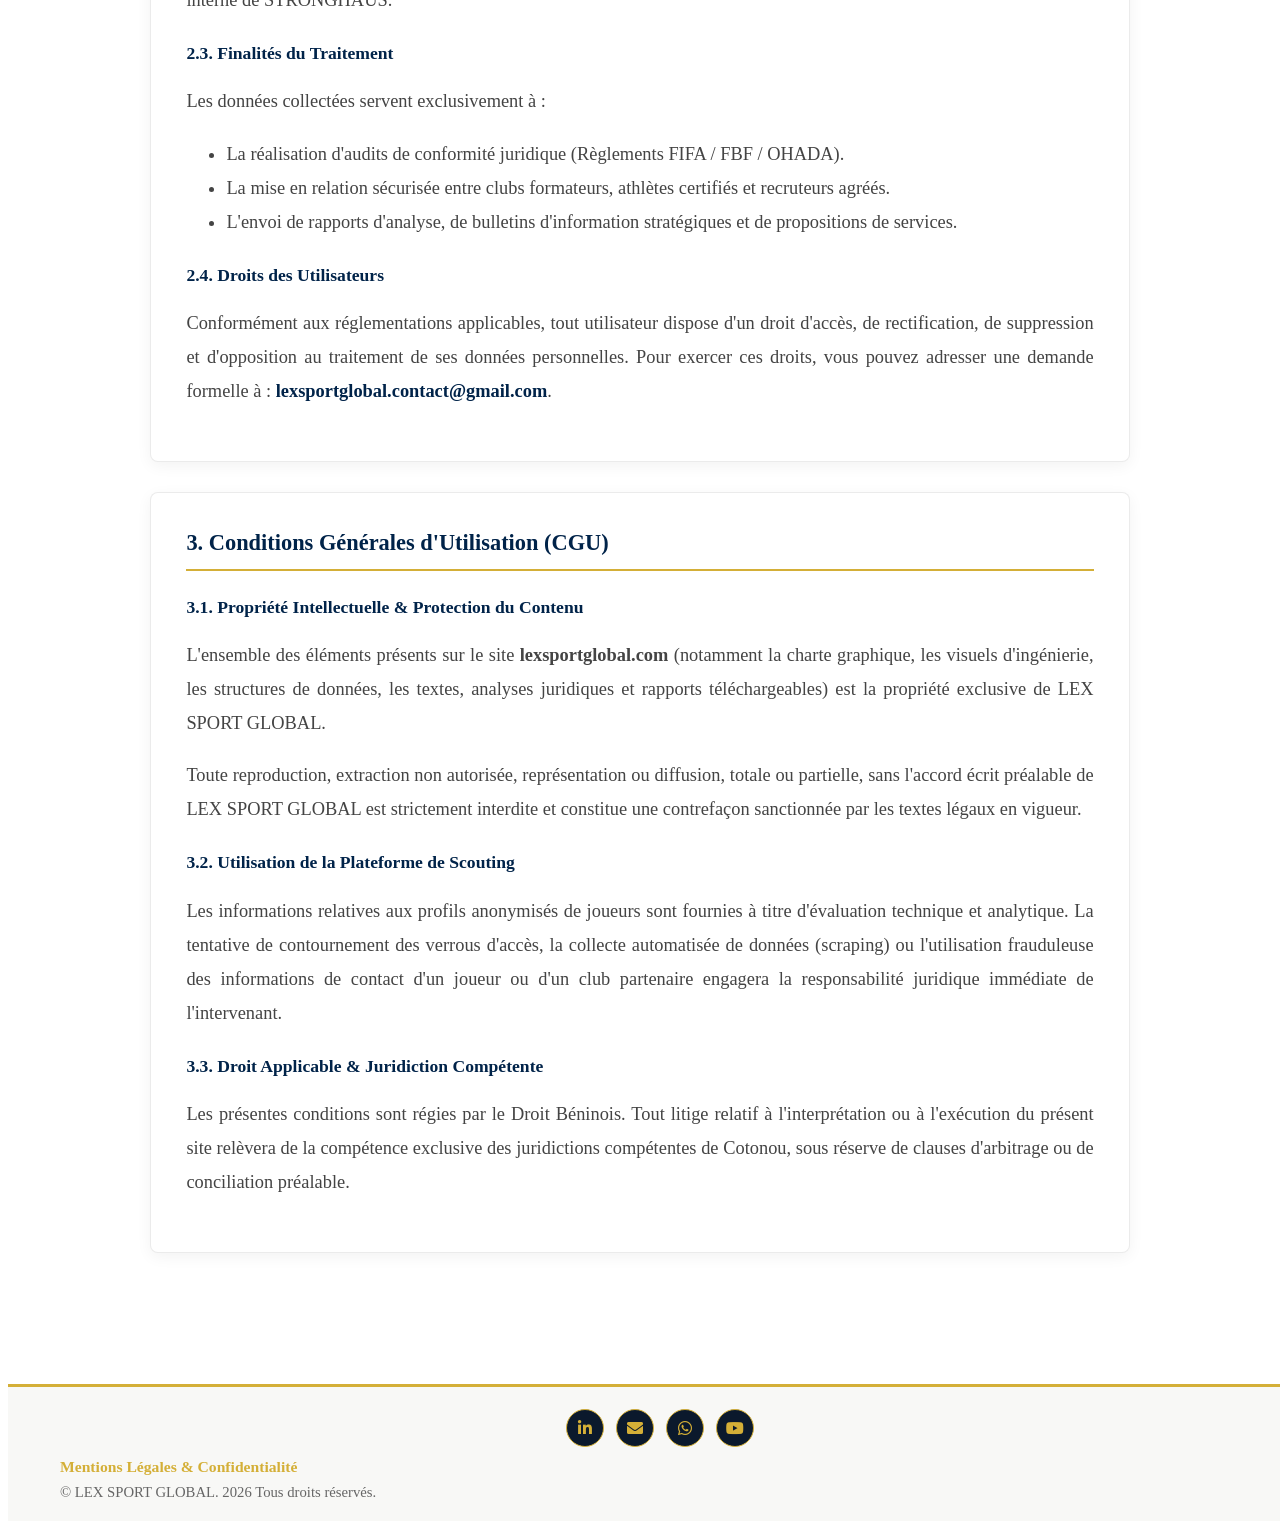
<file: legales.html>
<!DOCTYPE HTML>
<html lang="fr">
	<head>
		<title>Mentions Légales & Confidentialité | LEX SPORT GLOBAL</title>
		<meta charset="utf-8" />
		<meta name="viewport" content="width=device-width, initial-scale=1, user-scalable=no" />

		<!-- FAVICONS -->
        <link rel="icon" type="image/x-icon" href="favicon.ico">
        <link rel="icon" type="image/svg+xml" href="favicon.svg">
        <link rel="apple-touch-icon" href="apple-touch-icon.png">
		
		<link rel="stylesheet" href="assets/css/fontawesome-all.min.css" />
		<link rel="stylesheet" href="assets/css/main.css" />
		
		<style>
			/* --- HARMONISATION VISUELLE DE LA PAGE LÉGALE --- */
			.legal-tabs {
				display: flex;
				justify-content: center;
				gap: 15px;
				margin-bottom: 30px;
				flex-wrap: wrap;
			}

			.legal-tabs a {
				color: #002349 !important;
				text-decoration: none !important;
				border-bottom: none !important;
				padding: 10px 20px;
				background-color: #ffffff;
				border: 1px solid #D4AF37 !important;
				border-radius: 4px;
				font-weight: 600;
				font-size: 0.9em;
				transition: all 0.3s ease;
			}

			.legal-tabs a:hover {
				background-color: #002349;
				color: #D4AF37 !important;
			}

			.legal-section {
				background-color: #ffffff;
				border-radius: 8px;
				padding: 35px;
				margin-bottom: 30px;
				border: 1px solid rgba(0, 0, 0, 0.08);
				box-shadow: 0 4px 15px rgba(0, 0, 0, 0.05);
			}

			.legal-section h2 {
				color: #002349;
				border-bottom: 2px solid #D4AF37;
				padding-bottom: 10px;
				margin-top: 0;
				font-size: 1.4rem;
			}

			.legal-section h3 {
				color: #002349;
				margin-top: 25px;
				font-size: 1.1rem;
			}

			.legal-section p, .legal-section li {
				color: #444;
				font-size: 0.95rem;
				line-height: 1.7;
			}

			.legal-section a {
				color: #002349 !important;
				font-weight: 600;
				text-decoration: none !important;
				border-bottom: none !important;
				transition: color 0.3s ease;
			}

			.legal-section a:hover {
				color: #D4AF37 !important;
			}
		</style>
		<!-- Google tag (gtag.js) -->
		<script async src="https://www.googletagmanager.com/gtag/js?id=G-VKBQS18D5E"></script>
		<script>
		  window.dataLayer = window.dataLayer || [];
		  function gtag(){dataLayer.push(arguments);}
		  gtag('js', new Date());

		  gtag('config', 'G-VKBQS18D5E');
		</script>
		<!-- Import de la police Montserrat -->
		<link rel="preconnect" href="https://fonts.googleapis.com">
		<link rel="preconnect" href="https://fonts.gstatic.com" crossorigin>
		<link href="https://fonts.googleapis.com/css2?family=Montserrat:wght@400;500;600;700&display=swap" rel="stylesheet">
	</head>
	<body class="is-preload">

		<div id="wrapper">
			<header id="header">
				<div class="header-container">
					<!-- Logo -->
					<a href="index.html" class="logo">
						<img src="images/logo_final.jpg" alt="Logo LEX SPORT GLOBAL" style="height: 38px;" />
					</a>

					<!-- Menu Navigation -->
					<nav id="menu-nav">
						<ul>
							<li><a href="index.html">Accueil</a></li>
							<li><a href="generic.html">Expertise Juridique</a></li>
							<li><a href="scouting.html">Data Scouting</a></li> 
							<li><a href="contact.html">Contact</a></li>
						</ul>
					</nav>

					<div class="header-right">
						<!-- Bouton Hamburger Mobile -->
						<button class="nav-toggle" id="navToggle" aria-label="Afficher le menu">
							<i class="fas fa-bars"></i>
						</button>
					</div>
				</div>
			</header>

			<!-- Contenu principal -->
			<div id="main">
				<div class="inner">

					<section>
						<header class="main">
							<h1 class="page-title-small" style="color: #002349;">Mentions Légales & Confidentialité</h1>
						</header>

						<!-- Onglets de Navigation Interne -->
						<div class="legal-tabs">
							<a href="#mentions">Mentions Légales</a>
							<a href="#confidentialite">Politique de Confidentialité</a>
							<a href="#cgu">Conditions Générales (CGU)</a>
						</div>

						<!-- MENTIONS LÉGALES -->
						<div class="legal-section" id="mentions">
							<h2>1. Mentions Légales</h2>

							<h3>1.1. Éditeur du Site</h3>
							<p>Le site internet <strong>lexsportglobal.com</strong> est édité par le Cabinet d'Ingénierie Juridique et de Data Scouting <strong>LEX SPORT GLOBAL</strong>, une division interne de STRONGHAUS.</p>
							<ul>
								<li><strong>Siège social :</strong> Cotonou, République du Bénin.</li>
								<li><strong>Directeur :</strong> S. Noël VODOUESSI, Fondateur & Directeur Général, Ingénieur Juriste du Sport.</li>
								<li><strong>Contact Électronique :</strong> <a href="mailto:lexsportglobal.contact@gmail.com">lexsportglobal.contact@gmail.com</a></li>
							</ul>

							<h3>1.2. Hébergement & Infrastructure</h3>
							<ul>
								<li><strong>Hébergeur Web :</strong> GitHub Inc., 88 Colin P Kelly Jr St, San Francisco, CA 94107, États-Unis.</li>
								<li><strong>Gestionnaire du Domaine :</strong> Namecheap Inc., 4600 E Washington St Suite 305, Phoenix, AZ 85034, États-Unis.</li>
							</ul>
						</div>

						<!-- POLITIQUE DE CONFIDENTIALITÉ -->
						<div class="legal-section" id="confidentialite">
							<h2>2. Politique de Confidentialité & Protection des Données</h2>
							<p>LEX SPORT GLOBAL attache une importance capitale à la confidentialité et à la sécurité des données à caractère personnel, en conformité avec le <strong>Code du Numérique de la République du Bénin (Loi N° 2017-20)</strong>, les règles de l'<strong>APDP</strong>, et le <strong>Règlement Général sur la Protection des Données (RGPD - UE 2016/679)</strong> pour les utilisateurs internationaux.</p>

							<h3>2.1. Nature des Données Collectées</h3>
							<p>Dans le cadre de ses activités d'audit, d'évaluation sportive et de gestion de profils, LEX SPORT GLOBAL peut être amené à collecter :</p>
							<ul>
								<li><strong>Données des Utilisateurs / Recruteurs / Clubs :</strong> Nom, prénom, organisation, rôle professionnel, adresse email, numéro de téléphone / WhatsApp.</li>
								<li><strong>Données de Performance des Athlètes :</strong> Données biométriques anonymisées, statistiques de jeu, historique contractuel et statut juridique.</li>
							</ul>

							<h3>2.2. Sécurité des Données (Row Level Security)</h3>
							<p>Les données d'identification directe des athlètes sont entièrement cloisonnées et protégées par des mécanismes de sécurité de niveau industriel (Sécurité au Niveau des Lignes - RLS). L'accès aux fiches identifiées des joueurs est strictement réservé aux recruteurs et dirigeants dûment vérifiés et autorisés par la direction de LEX SPORT GLOBAL, une division interne de STRONGHAUS.</p>

							<h3>2.3. Finalités du Traitement</h3>
							<p>Les données collectées servent exclusivement à :</p>
							<ul>
								<li>La réalisation d'audits de conformité juridique (Règlements FIFA / FBF / OHADA).</li>
								<li>La mise en relation sécurisée entre clubs formateurs, athlètes certifiés et recruteurs agréés.</li>
								<li>L'envoi de rapports d'analyse, de bulletins d'information stratégiques et de propositions de services.</li>
							</ul>

							<h3>2.4. Droits des Utilisateurs</h3>
							<p>Conformément aux réglementations applicables, tout utilisateur dispose d'un droit d'accès, de rectification, de suppression et d'opposition au traitement de ses données personnelles. Pour exercer ces droits, vous pouvez adresser une demande formelle à : <a href="mailto:lexsportglobal.contact@gmail.com">lexsportglobal.contact@gmail.com</a>.</p>
						</div>

						<!-- CONDITIONS GÉNÉRALES D'UTILISATION -->
						<div class="legal-section" id="cgu">
							<h2>3. Conditions Générales d'Utilisation (CGU)</h2>

							<h3>3.1. Propriété Intellectuelle & Protection du Contenu</h3>
							<p>L'ensemble des éléments présents sur le site <strong>lexsportglobal.com</strong> (notamment la charte graphique, les visuels d'ingénierie, les structures de données, les textes, analyses juridiques et rapports téléchargeables) est la propriété exclusive de LEX SPORT GLOBAL.</p>
							<p>Toute reproduction, extraction non autorisée, représentation ou diffusion, totale ou partielle, sans l'accord écrit préalable de LEX SPORT GLOBAL est strictement interdite et constitue une contrefaçon sanctionnée par les textes légaux en vigueur.</p>

							<h3>3.2. Utilisation de la Plateforme de Scouting</h3>
							<p>Les informations relatives aux profils anonymisés de joueurs sont fournies à titre d'évaluation technique et analytique. La tentative de contournement des verrous d'accès, la collecte automatisée de données (scraping) ou l'utilisation frauduleuse des informations de contact d'un joueur ou d'un club partenaire engagera la responsabilité juridique immédiate de l'intervenant.</p>

							<h3>3.3. Droit Applicable & Juridiction Compétente</h3>
							<p>Les présentes conditions sont régies par le Droit Béninois. Tout litige relatif à l'interprétation ou à l'exécution du présent site relèvera de la compétence exclusive des juridictions compétentes de Cotonou, sous réserve de clauses d'arbitrage ou de conciliation préalable.</p>
						</div>

					</section>

				</div>
			</div>

			<!-- Footer -->
			<footer id="footer">
				<div class="inner">
					<ul class="icons">
						<li><a href="https://www.linkedin.com/company/lexsportglobal/?viewAsMember=true" target="_blank" rel="noopener noreferrer" class="icon brands fa-linkedin-in"><span class="label">LinkedIn</span></a></li>
						<li><a href="mailto:lexsportglobal.contact@gmail.com" target="_blank" rel="noopener noreferrer" class="icon solid fa-envelope"><span class="label">Email</span></a></li>
						<li><a href="https://wa.me/2290196454539?text=Bonjour%20LEX%20SPORT%20GLOBAL,%20je%20souhaiterais%20en%20savoir%20plus%20sur%20vos%20services%20d'audit." target="_blank" rel="noopener noreferrer" class="icon brands fa-whatsapp"><span class="label">WhatsApp</span></a></li>
						<li><a href="https://youtube.com" target="_blank" rel="noopener noreferrer" class="icon brands fa-youtube"><span class="label">YouTube</span></a></li>
					</ul>
					<p><a href="legales.html">Mentions Légales & Confidentialité</a></p>
					<p class="copyright">&copy; LEX SPORT GLOBAL. 2026 Tous droits réservés.</p>
				</div>
			</footer>

		</div>

		<!-- Scripts -->
		<script src="assets/js/jquery.min.js"></script>
		<script src="assets/js/browser.min.js"></script>
		<script src="assets/js/breakpoints.min.js"></script>
		<script src="assets/js/util.js"></script>
		<script src="assets/js/main.js"></script>
       <script src="assets/js/hamburger.js"></script>
		
	</body>
</html>
</file>
<file: assets/css/main.css>
/* --------------------------------------------------------------------------
   1. Base & Reset Modifications
   -------------------------------------------------------------------------- */
#wrapper {
  display: block !important;
  padding-top: 90px;
}

#main {
  width: 100% !important;
  max-width: 1200px;
  margin: 0 auto;
}

#main > .inner {
  padding: 0 6em 0.1em 6em;
  margin: 0 auto;
  max-width: 110em;
}

#main > .inner > section {
  padding: 4em 0 4em 0;
  border-top: solid 2px rgba(210, 215, 217, 0.75);
}

#main > .inner > section:first-of-type {
  border-top: 0 !important;
}

@media screen and (max-width: 736px) {
  #main > .inner {
    padding: 0 1.5em 0.1em 1.5em;
  }
}

/* --------------------------------------------------------------------------
   2. Modern Header & Navigation Controls
   -------------------------------------------------------------------------- */
#header {
  position: fixed;
  top: 0;
  left: 0;
  width: 100%;
  z-index: 1000;
  background: rgba(255, 255, 255, 0.98);
  backdrop-filter: blur(8px);
  border-bottom: 2px solid #D4AF37;
  box-shadow: 0 4px 20px rgba(11, 25, 44, 0.06);
  padding: 0 2em;
  height: 85px;
  margin: 0;
  display: flex;
  align-items: center;
}

.header-container {
  max-width: 1200px;
  width: 100%;
  height: 100%;
  margin: 0 auto;
  display: flex;
  align-items: center;
  justify-content: space-between;
}

/* Header Logo */
#header .logo {
  display: flex;
  flex-direction: column;
  align-items: center;
  justify-content: center;
  border: none;
  text-decoration: none;
  line-height: 1.2;
  padding: 5px 0;
}

#header .logo img {
  margin-right: 0 !important;
  margin-bottom: 3px;
  height: 38px;
  width: auto;
}

/* Desktop Horizontal Menu */
#menu-nav {
  display: block !important;
}

#menu-nav ul {
  list-style: none;
  margin: 0;
  padding: 0;
  display: flex;
  align-items: center;
  gap: 24px;
}

#menu-nav ul li {
  padding: 0;
}

#menu-nav ul li a {
  text-decoration: none;
  font-weight: 700;
  text-transform: uppercase;
  font-size: 1.05em;
  letter-spacing: 0.05em;
  color: #2c3e50;
  position: relative;
  padding: 10px 0;
  transition: color 0.25s ease;
}

#menu-nav ul li a::after {
  content: '';
  position: absolute;
  bottom: 0;
  left: 0;
  width: 0%;
  height: 3px;
  background-color: #C5A05F;
  transition: width 0.25s ease;
}

#menu-nav ul li a:hover {
  color: #C5A05F;
}

#menu-nav ul li a:hover::after {
  width: 100%;
}

/* Header Right Area */
.header-right {
  display: flex;
  align-items: center;
  gap: 16px;
}

.btn-contact-header {
  background-color: #2c3e50 !important;
  color: #ffffff !important;
  box-shadow: none !important;
  border-radius: 4px;
  font-size: 0.8em !important;
  height: 2.8em !important;
  line-height: 2.8em !important;
  padding: 0 1.4em !important;
  font-weight: 700;
  text-transform: uppercase;
  letter-spacing: 0.05em;
  transition: all 0.25s ease !important;
}

.btn-contact-header:hover {
  background-color: #C5A05F !important;
  color: #0B192C !important;
}

.nav-toggle {
  display: none;
  background: transparent;
  border: none;
  font-size: 1.5em;
  cursor: pointer;
  color: #2c3e50;
  padding: 8px;
  box-shadow: none !important;
}

/* --------------------------------------------------------------------------
   3. Social Media & Icons (Footer & Contact)
   -------------------------------------------------------------------------- */

/* Alignement et structure de la liste d'icônes */
ul.icons,
ul.contact-icons,
ul.contact-icons-only {
    display: flex !important;
    justify-content: center !important;
    align-items: center !important;
    gap: 15px !important;
    list-style: none !important;
    padding: 0 !important;
    margin: 1.5em 0 !important;
}

ul.icons li,
ul.contact-icons li,
ul.contact-icons-only li {
    padding: 0 !important;
    display: inline-block !important;
}

/* Cercles dorés pour les icônes */
ul.icons li a,
ul.contact-icons li a,
ul.contact-icons-only li a {
    display: inline-flex !important;
    align-items: center !important;
    justify-content: center !important;
    width: 42px !important;
    height: 42px !important;
    border-radius: 50% !important;
    background: #0B192C !important;
    border: 1px solid #D4AF37 !important;
    color: #D4AF37 !important;
    font-size: 1.1em !important;
    text-decoration: none !important;
    transition: all 0.3s ease !important;
    position: relative;
}

/* Animation au survol */
ul.icons li a:hover,
ul.contact-icons li a:hover,
ul.contact-icons-only li a:hover {
    background-color: #D4AF37 !important;
    color: #0B192C !important;
    transform: translateY(-3px) !important;
    box-shadow: 0 4px 12px rgba(212, 175, 55, 0.3) !important;
}

/* Gestion du texte caché (.label) sans bloquer l'affichage des icônes */
ul.icons li a .label,
ul.contact-icons li a .label {
    display: inline-block !important;
    width: 0 !important;
    height: 0 !important;
    overflow: hidden !important;
    font-size: 0 !important;
    text-indent: -9999px !important;
}

/* Support Font Awesome pour afficher correctement les glyphes */
ul.icons li a.icon::before,
ul.contact-icons li a.icon::before {
    font-size: 1rem !important;
    line-height: 1 !important;
    display: inline-block !important;
}

ul.icons li a.brands::before,
ul.contact-icons li a.brands::before {
    font-family: 'Font Awesome 5 Brands', 'Font Awesome 6 Brands' !important;
    font-weight: 400 !important;
}

ul.icons li a.solid::before,
ul.contact-icons li a.solid::before {
    font-family: 'Font Awesome 5 Free', 'Font Awesome 6 Free' !important;
    font-weight: 900 !important;
}

/* --------------------------------------------------------------------------
   4. Banner Section & Cover Image Configuration
   -------------------------------------------------------------------------- */
#banner {
  display: flex !important;
  flex-direction: column !important;
  align-items: stretch !important;
  padding: 2em 0 3em 0 !important;
  width: 100% !important;
}

#banner .content {
  width: 100% !important;
  max-width: 100% !important;
  flex-grow: 1 !important;
  flex-shrink: 1 !important;
  margin: 0 !important;
  padding: 0 !important;
}

#banner .image,
.cover-image-container {
  width: 50% !important;
  max-width: 50% !important;
  margin: 1.5rem auto 2rem auto !important;
  overflow: hidden;
  border-radius: 8px;
  display: block !important;
}

#banner .image img,
.cover-image-container img {
  width: 100% !important;
  height: auto !important;
  max-height: 364px;
  object-fit: cover;
  display: block;
}

.banner-title h1 {
  color: #0B192C;
  margin-bottom: 0.5rem;
  line-height: 1.3 !important;
  font-size: 2.2em;
}

.banner-title .subtitle-tagline {
  font-size: 1.15em;
  font-weight: 600;
  color: #0B192C;
  margin-top: 0.75rem;
  margin-bottom: 1rem;
}

.banner-body {
  width: 100%;
  margin-top: 1rem;
}

/* --------------------------------------------------------------------------
   5. Content Alignment, Typography & Line Height
   -------------------------------------------------------------------------- */
body, p, li {
  font-size: 1.15rem !important;
  line-height: 1.85 !important;
  text-align: justify;
}

h1, h2, h3, h4, h5, h6 {
  text-align: left;
  line-height: 1.35 !important;
}

.posts {
  display: flex !important;
  flex-direction: column !important;
  gap: 50px !important;
  margin: 0 0 2em 0;
  width: 100%;
}

.posts article {
  width: 100% !important;
  margin: 0 0 30px 0 !important;
  border-bottom: 1px solid #edf2f7;
  padding-bottom: 40px;
  position: relative;
}

.posts article .image {
  max-height: 420px;
  overflow: hidden;
  margin-bottom: 20px;
  border-radius: 6px;
  display: block;
}

.posts article .image img {
  width: 100%;
  height: 100%;
  object-fit: cover;
  display: block;
}

/* Feature Grid */
.features {
  display: flex;
  flex-wrap: wrap;
  margin: 0 0 2em -3em;
  width: calc(100% + 3em);
}

.features article {
  align-items: center;
  display: flex;
  margin: 0 0 3em 3em;
  position: relative;
  width: calc(50% - 3em);
}

.features article:nth-child(2n - 1) {
  margin-right: 1.5em;
}

.features article:nth-child(2n) {
  margin-left: 1.5em;
}

.features article:nth-last-child(1), 
.features article:nth-last-child(2) {
  margin-bottom: 0;
}

.features article .icon {
  flex-grow: 0;
  flex-shrink: 0;
  display: block;
  height: 10em;
  line-height: 10em;
  margin: 0 2em 0 0;
  text-align: center;
  width: 10em;
}

.features article .icon:before {
  color: #D4AF37;
  font-size: 2.75rem;
  position: relative;
  top: 0.05em;
}

.features article .icon:after {
  transform: rotate(45deg);
  border-radius: 0.25rem;
  border: solid 2px rgba(212, 175, 55, 0.4);
  content: '';
  display: block;
  height: 7em;
  left: 50%;
  margin: -3.5em 0 0 -3.5em;
  position: absolute;
  top: 50%;
  width: 7em;
}

.features article .content {
  flex-grow: 1;
  flex-shrink: 1;
  width: 100%;
}

.features article .content > :last-child {
  margin-bottom: 0;
}

/* --------------------------------------------------------------------------
   6. Buttons, Tables & Utility Styles
   -------------------------------------------------------------------------- */
input[type="submit"],
input[type="reset"],
input[type="button"],
button,
.button {
  appearance: none;
  transition: background-color 0.2s ease-in-out, color 0.2s ease-in-out, border-color 0.2s ease-in-out;
  background-color: transparent;
  border-radius: 0.375em;
  border: 0;
  box-shadow: inset 0 0 0 2px #D4AF37;
  color: #0B192C !important;
  cursor: pointer;
  display: inline-block;
  font-family: 'Montserrat', sans-serif !important;
  font-size: 0.85em;
  font-weight: 700;
  height: 3.5em;
  letter-spacing: 0.075em;
  line-height: 3.5em;
  padding: 0 2.25em;
  text-align: center;
  text-decoration: none;
  text-transform: uppercase;
  white-space: nowrap;
}

input[type="submit"]:hover,
input[type="reset"]:hover,
input[type="button"]:hover,
button:hover,
.button:hover {
  background-color: rgba(212, 175, 55, 0.1);
  color: #D4AF37 !important;
}

input[type="submit"].primary,
input[type="reset"].primary,
input[type="button"].primary,
button.primary,
.button.primary {
  background-color: #0B192C;
  box-shadow: none;
  color: #D4AF37 !important;
}

input[type="submit"].primary:hover,
input[type="reset"].primary:hover,
input[type="button"].primary:hover,
button.primary:hover,
.button.primary:hover {
  background-color: #172a45;
  color: #ffffff !important;
}

/* Tables */
.table-wrapper {
  -webkit-overflow-scrolling: touch;
  overflow-x: auto;
}

table {
  margin: 0 0 2em 0;
  width: 100%;
}

table tbody tr {
  border: solid 1px rgba(210, 215, 217, 0.75);
  border-left: 0;
  border-right: 0;
}

table tbody tr:nth-child(2n + 1) {
  background-color: rgba(230, 235, 237, 0.25);
}

table td {
  padding: 0.75em 0.75em;
}

table th {
  color: #0B192C;
  font-size: 0.9em;
  font-weight: 600;
  padding: 0 0.75em 0.75em 0.75em;
  text-align: left;
}

table thead {
  border-bottom: solid 2px rgba(210, 215, 217, 0.75);
}

/* --------------------------------------------------------------------------
   7. Typography Rules & Native Browser Translation Support
   -------------------------------------------------------------------------- */
#menu-nav ul li a,
#header nav a,
.nav-link {
  font-family: 'Montserrat', sans-serif !important;
  font-weight: 600 !important;
  letter-spacing: 0.5px;
}

/* Assure la compatibilité fluide avec la traduction automatique Google/Safari */
.goog-te-banner-frame {
  display: none !important;
}
body {
  top: 0px !important;
}

/* --------------------------------------------------------------------------
   8. Footer & Floating Elements - Version Compacte
   -------------------------------------------------------------------------- */
#footer {
  width: 100%;
  text-align: center;
  padding: 15px 20px !important;
  background: #F8F8F6;
  color: #002349;
  margin-top: 25px !important;
  border-top: 3px solid #D4AF37;
}

#footer .inner {
  max-width: 1200px;
  margin: 0 auto;
}

#footer ul.icons {
  margin: 0.4em 0 !important;
  gap: 12px !important;
}

#footer ul.icons li a {
  width: 36px !important;
  height: 36px !important;
  font-size: 0.95em !important;
}

#footer p {
  margin: 4px 0 !important;
  line-height: 1.3 !important;
}

#footer p a,
footer p a {
  color: #D4AF37 !important;
  font-weight: 800 !important;
  text-decoration: none !important;
  border-bottom: none !important;
  font-size: 0.85em !important;
  transition: color 0.3s ease;
}

#footer p a:hover,
footer p a:hover {
  color: #C5A05F !important;
  text-decoration: underline !important;
}

#footer .copyright {
  color: #666666;
  font-size: 0.8em !important;
  margin-top: 4px !important;
}

/* Bulle Flottante WhatsApp */
.whatsapp-float {
  position: fixed;
  top: 50%;
  right: 20px;
  transform: translateY(-50%);
  width: 55px;
  height: 55px;
  background-color: #25D366;
  color: #FFFFFF !important;
  border-radius: 50%;
  text-align: center;
  font-size: 30px;
  box-shadow: 0px 4px 12px rgba(0, 0, 0, 0.3);
  z-index: 9999;
  display: flex;
  align-items: center;
  justify-content: center;
  text-decoration: none !important;
  border-bottom: none !important;
  transition: transform 0.3s ease, box-shadow 0.3s ease, background-color 0.3s ease;
}

.whatsapp-float:hover {
  background-color: #1EBE57;
  transform: translateY(-50%) scale(1.1);
  box-shadow: 0px 6px 16px rgba(0, 0, 0, 0.4);
}

/* --------------------------------------------------------------------------
   9. Responsiveness: Phone & Tablet Breaks (< 980px)
   -------------------------------------------------------------------------- */
@media screen and (max-width: 980px) {
  /* Maintien des dimensions originales pour mobile et tablette */
  #banner .image,
  .cover-image-container {
    width: 100% !important;
    max-width: 100% !important;
    margin: 1.5rem 0 2rem 0 !important;
  }

  #banner .image img,
  .cover-image-container img {
    max-height: 520px !important;
  }

  body, p, li {
    font-size: 1.05rem !important;
    line-height: 1.75 !important;
    text-align: left;
  }

  body, #wrapper {
    padding-top: 0 !important;
    margin-top: 0 !important;
  }

  #header {
    padding: 8px 15px !important;
    position: relative !important;
    z-index: 10000 !important;
    background: #0B192C !important;
    width: 100% !important;
    box-sizing: border-box !important;
    top: 0 !important;
  }

  #header .header-container {
    display: flex !important;
    align-items: center !important;
    justify-content: space-between !important;
    width: 100% !important;
  }

  #header .logo img {
    height: 42px !important;
    width: auto !important;
  }

  #navToggle, .nav-toggle {
    display: flex !important;
    align-items: center !important;
    justify-content: center !important;
    position: relative !important;
    width: 44px !important;
    height: 44px !important;
    background-color: #0B192C !important;
    border: 2px solid #D4AF37 !important;
    border-radius: 6px !important;
    color: #D4AF37 !important;
    font-size: 1.4rem !important;
    cursor: pointer !important;
    z-index: 99999 !important;
  }

  /* --- MENU HAMBURGER MOBILE & TABLETTE COMPACT --- */
  #header #menu-nav,
  #menu-nav {
    display: none !important;
    position: absolute !important;
    top: 100% !important;
    left: auto !important;
    right: 0 !important;
    width: 66.66% !important;
    max-width: 320px !important;
    background: #0B192C !important;
    border-left: 2px solid #D4AF37 !important;
    border-bottom: 2px solid #D4AF37 !important;
    border-bottom-left-radius: 8px !important;
    box-shadow: -6px 10px 20px rgba(0, 0, 0, 0.4) !important;
    padding: 3px 0 !important;
    z-index: 9999 !important;
  }

  #header #menu-nav.active,
  #menu-nav.active {
    display: block !important;
  }

  #header #menu-nav ul,
  #menu-nav ul {
    display: flex !important;
    flex-direction: column !important;
    align-items: stretch !important;
    gap: 0 !important;
    margin: 0 !important;
    padding: 0 !important;
    list-style: none !important;
  }

  #header #menu-nav ul li,
  #menu-nav ul li {
    width: 100% !important;
    text-align: left !important;
    border-bottom: 1px solid rgba(212, 175, 55, 0.15) !important;
  }

  #header #menu-nav ul li:last-child,
  #menu-nav ul li:last-child {
    border-bottom: none !important;
  }

  #header #menu-nav ul li a,
  #menu-nav ul li a {
    display: block !important;
    color: #FFFFFF !important;
    font-weight: 600 !important;
    font-size: 0.75rem !important;
    line-height: 1.15 !important;
    letter-spacing: 0.5px !important;
    text-decoration: none !important;
    padding: 5px 12px !important;
    text-transform: uppercase !important;
  }

  #header #menu-nav ul li a:hover,
  #menu-nav ul li a:hover {
    color: #D4AF37 !important;
    background: rgba(212, 175, 55, 0.1) !important;
  }

  .btn-contact-header {
    display: none;
  }

  .features {
    margin: 0 0 2em 0;
    width: 100%;
  }

  .features article {
    margin: 0 0 3em 0;
    width: 100%;
  }
}

@media screen and (max-width: 736px) {
  .whatsapp-float {
    width: 48px;
    height: 48px;
    font-size: 26px;
    right: 15px;
  }
}

@media screen and (min-width: 981px) {
  #navToggle, .nav-toggle {
    display: none !important;
  }

  #header #menu-nav {
    display: block !important;
    position: static !important;
    background: transparent !important;
    box-shadow: none !important;
    border: none !important;
    width: auto !important;
  }
}

/* --------------------------------------------------------------------------
   10. Section Partenaires (Page d'accueil) - Logos grands & Titre réduit
   -------------------------------------------------------------------------- */
.partners-section {
    text-align: center;
    padding: 1.5em 1em !important; 
    margin-top: 1.5em !important;  
    border-top: 1px solid rgba(212, 175, 55, 0.3);
    background: transparent;
}

.partners-section h2 {
    color: #0B192C !important;
    font-size: 0.8em !important;
    font-weight: 700;
    text-transform: uppercase;
    letter-spacing: 1px;
    margin-bottom: 0.8em !important;
}

.partners-section h2 span {
    display: inline-block;
}

.partners-grid {
    display: flex;
    justify-content: center;
    align-items: center;
    flex-wrap: wrap;
    gap: 30px !important;
    max-width: 1200px;
    margin: 0 auto;
}

.partner-item {
    display: flex;
    align-items: center;
    justify-content: center;
    padding: 4px 10px !important;
}

.partners-grid img {
    max-height: 75px !important;
    max-width: 180px !important;
    width: auto;
    height: auto;
    object-fit: contain;
    filter: none !important;
    opacity: 1 !important;
    transition: transform 0.3s ease;
}

.partners-grid img:hover {
    transform: scale(1.08);
}

@media screen and (max-width: 736px) {
    .partners-section {
        padding: 1.2em 0.8em !important;
        margin-top: 1em !important;
    }

    .partners-section h2 {
        font-size: 0.75em !important;
    }

    .partners-grid {
        gap: 16px !important;
    }

    .partners-grid img {
        max-height: 45px !important;
        max-width: 120px !important;
    }
}
</file>
